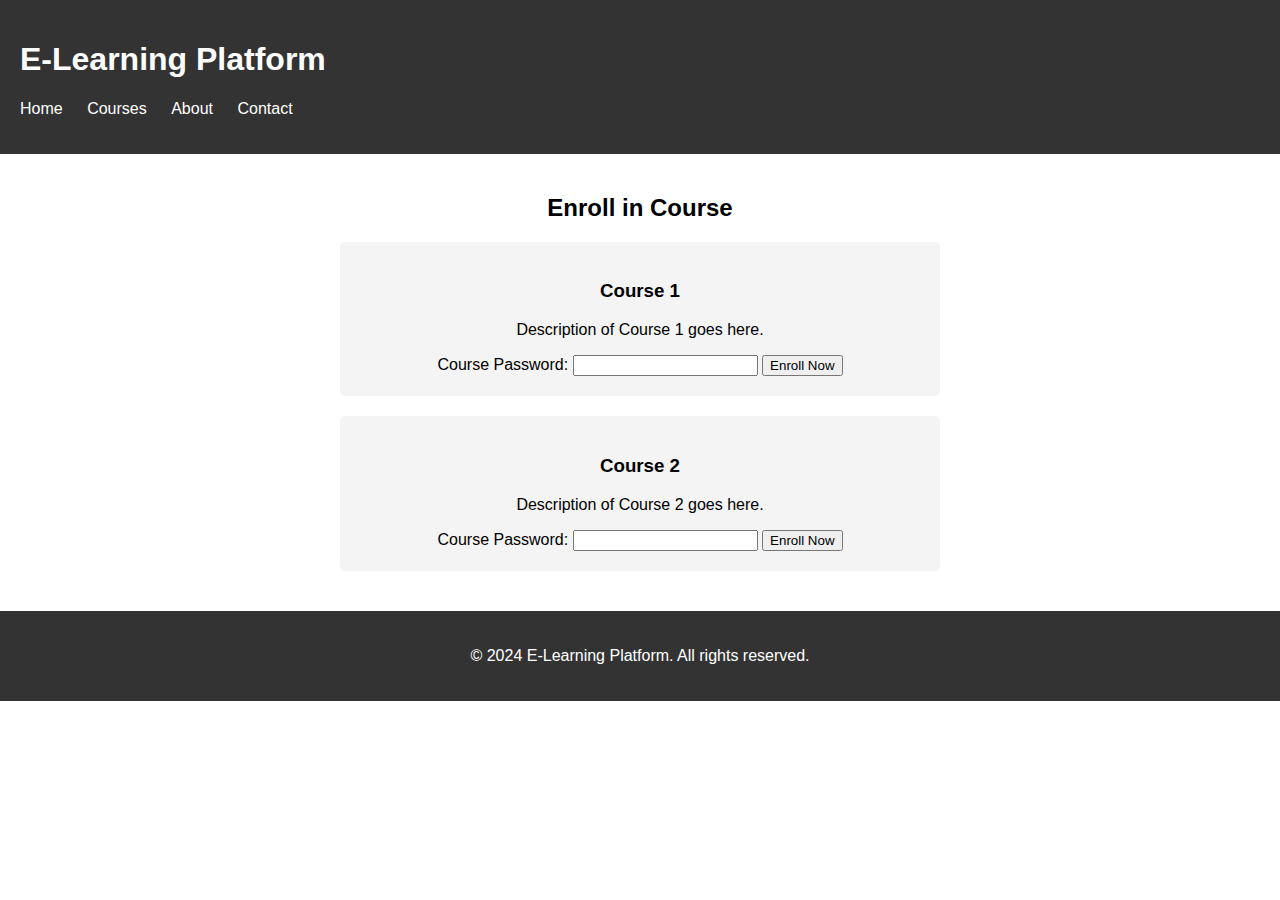
<file: enroll.html>
<!DOCTYPE html>
<html lang="en">
<head>
    <meta charset="UTF-8">
    <meta name="viewport" content="width=device-width, initial-scale=1.0">
    <title>Enroll - E-Learning Website</title>
    <link rel="stylesheet" href="styles.css">
</head>
<body>
    <header>
        <h1>E-Learning Platform</h1>
        <nav>
            <ul>
                <li><a href="index.html">Home</a></li>
                <li><a href="courses.html">Courses</a></li>
                <li><a href="about.html">About</a></li>
                <li><a href="contact.html">Contact</a></li>
            </ul>
        </nav>
    </header>
    
    <section id="enroll-form">
        <h2>Enroll in Course</h2>
        <div class="course">
            <h3>Course 1</h3>
            <p>Description of Course 1 goes here.</p>
            <label for="password1">Course Password:</label>
            <input type="password" id="password1" name="password1" required>
            <button onclick="enroll('course1')">Enroll Now</button>
        </div>

        <div class="course">
            <h3>Course 2</h3>
            <p>Description of Course 2 goes here.</p>
            <label for="password2">Course Password:</label>
            <input type="password" id="password2" name="password2" required>
            <button onclick="enroll('course2')">Enroll Now</button>
        </div>

        <!-- Add more courses as needed -->
    </section>
    
    <footer>
        <p>&copy; 2024 E-Learning Platform. All rights reserved.</p>
    </footer>

    <script>
        function enroll(course) {
            var passwordField = document.getElementById('password' + course);
            var password = passwordField.value;
            var correctPasswords = {
                'course1': 'password1',
                'course2': 'password2'
                // Add more courses and their passwords as needed
            };
            var coursePages = {
                'course1': 'course1.html',
                'course2': 'course2.html'
                // Add more courses and their page links as needed
            };
    
            // Check if password is correct for the course
            if (password === correctPasswords[course]) {
                alert('Enrolled successfully in ' + course);
                // Redirect user to course page
                window.location.href = coursePages[course];
            } else {
                alert('Incorrect password for ' + course);
            }
        }
    </script>
    
</body>
</html>
</file>
<file: styles.css>
body {
    font-family: Arial, sans-serif;
    margin: 0;
    padding: 0;
}

header {
    background-color: #333;
    color: #fff;
    padding: 20px;
}

nav ul {
    list-style-type: none;
    padding: 0;
}

nav ul li {
    display: inline;
    margin-right: 20px;
}

nav ul li a {
    color: #fff;
    text-decoration: none;
}

#banner {
    background-image: url('banner.jpg');
    background-size: cover;
    color: #fff;
    padding: 100px 20px;
    text-align: center;
}

#courses {
    padding: 50px 20px;
    text-align: center;
}

.course {
    background-color: #f4f4f4;
    border-radius: 5px;
    margin-bottom: 20px;
    padding: 20px;
}

footer {
    background-color: #333;
    color: #fff;
    text-align: center;
    padding: 20px;
}
/* Include styles from previous example */

#enroll-form {
    max-width: 600px;
    margin: 0 auto;
    padding: 20px;
    text-align: center;
}

#enroll-form form {
    display: flex;
    flex-direction: column;
}

#enroll-form form label {
    margin-bottom: 10px;
}

#enroll-form form input,
#enroll-form form select {
    padding: 10px;
    margin-bottom: 20px;
    border: 1px solid #ccc;
    border-radius: 5px;
}

#enroll-form form button {
    padding: 10px 20px;
    background-color: #333;
    color: #fff;
    border: none;
    border-radius: 5px;
    cursor: pointer;
}

#enroll-form form button:hover {
    background-color: #555;
}
</file>
